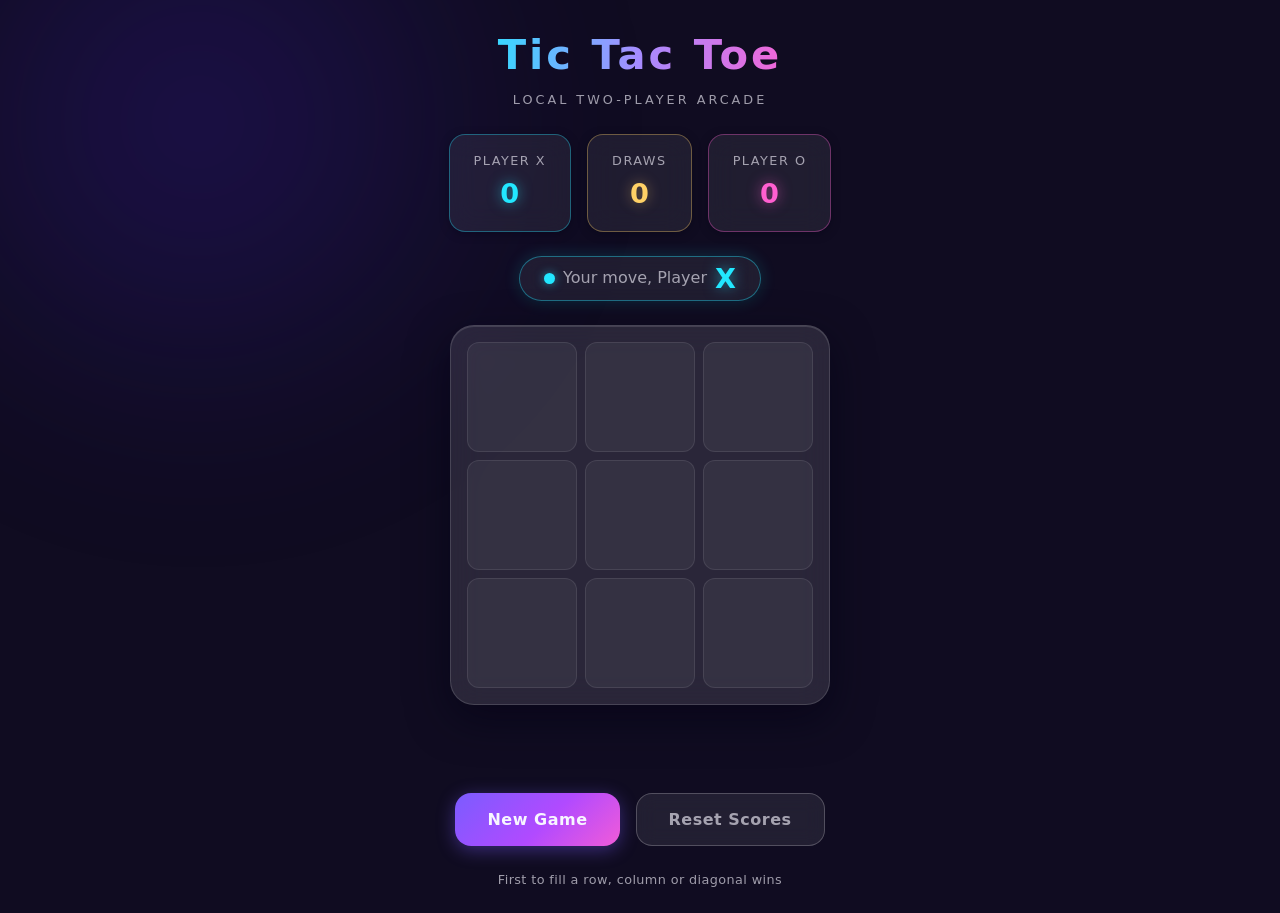
<file: index.html>
<!DOCTYPE html>
<html lang="en">
<head>
  <meta charset="UTF-8">
  <meta name="viewport" content="width=device-width, initial-scale=1.0">
  <meta name="description" content="A colorful, animated two-player Tic Tac Toe game.">
  <title>Tic Tac Toe</title>
  <link rel="icon" href="data:image/svg+xml,%3Csvg xmlns='http://www.w3.org/2000/svg' viewBox='0 0 32 32'%3E%3Crect width='32' height='32' rx='7' fill='%23161344'/%3E%3Cpath d='M8 8l16 16M24 8L8 24' stroke='%2300d4ff' stroke-width='3.5' stroke-linecap='round'/%3E%3Ccircle cx='16' cy='16' r='5.5' fill='none' stroke='%23ff6bd5' stroke-width='3'/%3E%3C/svg%3E">
  <link rel="stylesheet" href="css/style.css">
  <link rel="stylesheet" href="css/animations.css">
  <link rel="stylesheet" href="css/board.css">
</head>
<body>
  <div class="app">
    <div class="bg-aurora" aria-hidden="true"></div>
    <div class="bg-aurora" aria-hidden="true"></div>

    <header class="header">
      <h1 class="title">Tic&nbsp;Tac&nbsp;Toe</h1>
      <p class="subtitle">Local two-player arcade</p>
      <div class="scoreboard">
        <div class="score-card score-x">
          <span class="score-label">Player X</span>
          <span class="score-value" id="score-x">0</span>
        </div>
        <div class="score-card score-draw">
          <span class="score-label">Draws</span>
          <span class="score-value" id="score-draw">0</span>
        </div>
        <div class="score-card score-o">
          <span class="score-label">Player O</span>
          <span class="score-value" id="score-o">0</span>
        </div>
      </div>
    </header>

    <main class="main">
      <div class="turn-indicator" id="turn-indicator">
        <span class="turn-dot" aria-hidden="true"></span>
        <span class="turn-text" id="turn-text">Your move, Player</span>
        <span class="turn-player player-x" id="turn-player">X</span>
      </div>

      <div class="board-container" id="board-container">
        <div class="board" id="board" aria-label="Tic tac toe board">
          <button type="button" class="cell" data-index="0" aria-label="Row 1, Column 1, empty"></button>
          <button type="button" class="cell" data-index="1" aria-label="Row 1, Column 2, empty"></button>
          <button type="button" class="cell" data-index="2" aria-label="Row 1, Column 3, empty"></button>
          <button type="button" class="cell" data-index="3" aria-label="Row 2, Column 1, empty"></button>
          <button type="button" class="cell" data-index="4" aria-label="Row 2, Column 2, empty"></button>
          <button type="button" class="cell" data-index="5" aria-label="Row 2, Column 3, empty"></button>
          <button type="button" class="cell" data-index="6" aria-label="Row 3, Column 1, empty"></button>
          <button type="button" class="cell" data-index="7" aria-label="Row 3, Column 2, empty"></button>
          <button type="button" class="cell" data-index="8" aria-label="Row 3, Column 3, empty"></button>
          <svg class="win-line" id="win-line" viewBox="0 0 100 100" aria-hidden="true"></svg>
        </div>
      </div>

      <div class="message-area" id="message-area" role="status" aria-live="polite">
        <p class="game-message" id="game-message"></p>
      </div>

      <div class="controls">
        <button type="button" class="btn btn-restart" id="btn-restart">
          <span class="btn-text">New Game</span>
        </button>
        <button type="button" class="btn btn-reset-scores" id="btn-reset-scores">
          <span class="btn-text" id="btn-reset-scores-text">Reset Scores</span>
        </button>
      </div>
    </main>

    <footer class="footer">
      <p>First to fill a row, column or diagonal wins</p>
    </footer>

    <div class="celebration-container" id="celebration-container" aria-hidden="true"></div>
  </div>

  <script src="js/game.js"></script>
  <script src="js/animations.js"></script>
  <script src="js/ui.js"></script>
  <script src="js/app.js"></script>
</body>
</html>
</file>
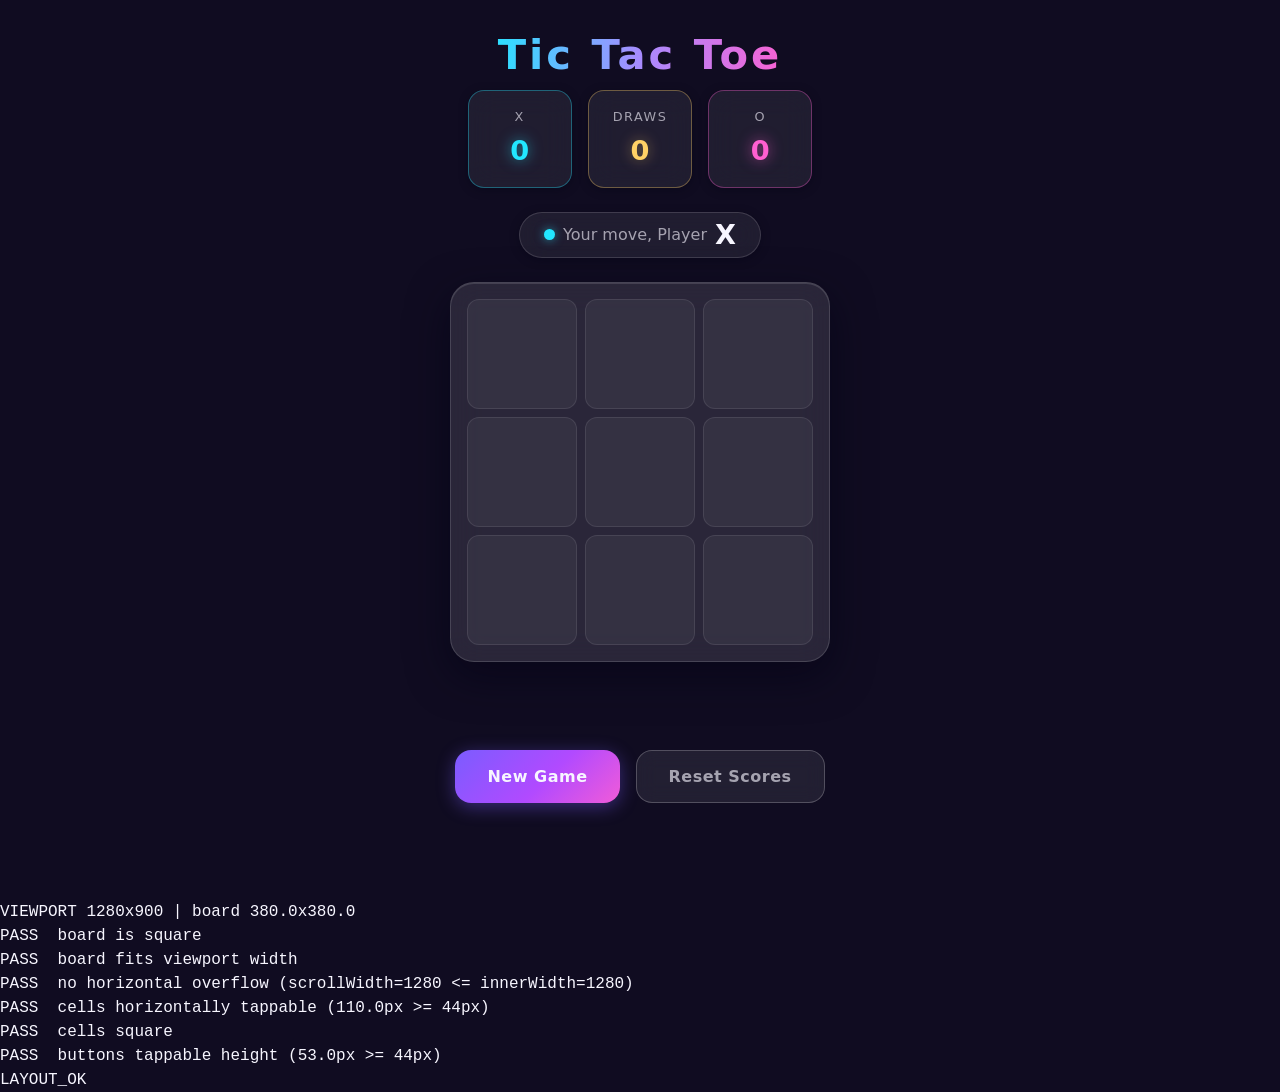
<file: test/responsive.html>
<!DOCTYPE html>
<html lang="en">
<head>
  <meta charset="UTF-8">
  <meta name="viewport" content="width=device-width, initial-scale=1.0">
  <title>Responsive Layout Test</title>
  <link rel="stylesheet" href="../css/style.css">
  <link rel="stylesheet" href="../css/animations.css">
  <link rel="stylesheet" href="../css/board.css">
  <style>
    body { margin: 0; }
    .bg-aurora { display: none; }
    .entering { animation: none !important; } /* measure final layout, not entrance transforms */
  </style>
</head>
<body>
  <div class="app">
    <header class="header">
      <h1 class="title">Tic Tac Toe</h1>
      <div class="scoreboard">
        <div class="score-card score-x"><span class="score-label">X</span><span class="score-value" id="score-x">0</span></div>
        <div class="score-card score-draw"><span class="score-label">Draws</span><span class="score-value" id="score-draw">0</span></div>
        <div class="score-card score-o"><span class="score-label">O</span><span class="score-value" id="score-o">0</span></div>
      </div>
    </header>
    <main class="main">
      <div class="turn-indicator" id="turn-indicator">
        <span class="turn-dot"></span>
        <span class="turn-text">Your move, Player</span>
        <span class="turn-player">X</span>
      </div>
      <div class="board-container" id="board-container">
        <div class="board entering" id="board">
          <button type="button" class="cell" data-index="0"></button>
          <button type="button" class="cell" data-index="1"></button>
          <button type="button" class="cell" data-index="2"></button>
          <button type="button" class="cell" data-index="3"></button>
          <button type="button" class="cell" data-index="4"></button>
          <button type="button" class="cell" data-index="5"></button>
          <button type="button" class="cell" data-index="6"></button>
          <button type="button" class="cell" data-index="7"></button>
          <button type="button" class="cell" data-index="8"></button>
          <svg class="win-line" id="win-line" viewBox="0 0 100 100"></svg>
        </div>
      </div>
      <div class="message-area" id="message-area"><p class="game-message"></p></div>
      <div class="controls">
        <button type="button" class="btn btn-restart" id="btn-restart"><span>New Game</span></button>
        <button type="button" class="btn btn-reset-scores" id="btn-reset-scores"><span class="btn-text">Reset Scores</span></button>
      </div>
    </main>
  </div>

<script>
  var results = [];
  var failures = 0;

  function check(ok, name) {
    results.push((ok ? 'PASS' : 'FAIL') + '  ' + name);
    if (!ok) failures++;
  }

  var vw = window.innerWidth;
  var board = document.getElementById('board');
  var bw = board.offsetWidth, bh = board.offsetHeight;

  results.push('VIEWPORT ' + vw + 'x' + window.innerHeight + ' | board ' + bw.toFixed(1) + 'x' + bh.toFixed(1));

  check(Math.abs(bw - bh) < 2, 'board is square');
  check(bw <= vw, 'board fits viewport width');
  check(document.documentElement.scrollWidth <= vw + 1,
    'no horizontal overflow (scrollWidth=' + document.documentElement.scrollWidth +
    ' <= innerWidth=' + vw + ')');

  var cells = document.querySelectorAll('.cell');
  var cellW = cells[0].getBoundingClientRect().width;
  check(cellW >= 44, 'cells horizontally tappable (' + cellW.toFixed(1) + 'px >= 44px)');
  check(cells[0].getBoundingClientRect().height.toFixed(1) - cellW.toFixed(1) < 2, 'cells square');

  var btn = document.getElementById('btn-restart');
  var btnH = btn.getBoundingClientRect().height;
  check(btnH >= 44, 'buttons tappable height (' + btnH.toFixed(1) + 'px >= 44px)');

  results.push(failures === 0 ? 'LAYOUT_OK' : failures + ' LAYOUT CHECKS FAILED');
  var pre = document.createElement('pre');
  pre.id = 'layout-report';
  pre.textContent = results.join('\n');
  document.body.appendChild(pre);
  document.title = failures === 0 ? 'LAYOUT_OK' : 'LAYOUT_FAILED';
</script>
</body>
</html>
</file>
<file: css/style.css>
/* ============================================
   STYLE.CSS - Layout, Colors, Typography
   ============================================ */

:root {
  /* Background */
  --bg-base: #100c21;
  --bg-gradient: radial-gradient(circle at 20% 10%, #2b1a5e 0%, transparent 45%),
                 radial-gradient(circle at 85% 20%, #4a1268 0%, transparent 40%),
                 radial-gradient(circle at 50% 90%, #0d2f5f 0%, transparent 45%),
                 linear-gradient(160deg, #100c21 0%, #1a1140 55%, #160d33 100%);

  /* Primary palette */
  --color-x: #22e7ff;
  --color-x-glow: rgba(34, 231, 255, 0.55);
  --color-x-soft: rgba(34, 231, 255, 0.12);
  --color-x-gradient: linear-gradient(135deg, #22e7ff, #3d7bff);

  --color-o: #ff5fd0;
  --color-o-glow: rgba(255, 95, 208, 0.55);
  --color-o-soft: rgba(255, 95, 208, 0.12);
  --color-o-gradient: linear-gradient(135deg, #ff5fd0, #b14aff);

  /* UI colors */
  --color-surface: rgba(255, 255, 255, 0.07);
  --color-surface-strong: rgba(255, 255, 255, 0.11);
  --color-border: rgba(255, 255, 255, 0.14);
  --color-text: #f7f6ff;
  --color-text-muted: rgba(247, 246, 255, 0.62);

  /* Accent colors */
  --color-accent-green: #3dffab;
  --color-accent-yellow: #ffd166;
  --color-accent-purple: #a78bff;
  --color-accent-orange: #ff9e5e;

  /* Button gradients */
  --btn-gradient: linear-gradient(135deg, #7b5cff 0%, #b14aff 55%, #ff5fd0 110%);
  --btn-gradient-hover: linear-gradient(135deg, #8d73ff 0%, #bf5dff 55%, #ff6fdc 110%);

  /* Ghost button */
  --btn-ghost-bg: rgba(255, 255, 255, 0.08);
  --btn-ghost-border: rgba(255, 255, 255, 0.22);

  /* Danger (reset-scores confirm state) */
  --color-danger: #ff5e6c;
  --color-danger-glow: rgba(255, 94, 108, 0.45);

  /* Shadows */
  --shadow-sm: 0 2px 10px rgba(4, 2, 20, 0.35);
  --shadow-md: 0 6px 20px rgba(4, 2, 20, 0.45);
  --shadow-lg: 0 14px 42px rgba(4, 2, 20, 0.55);
  --shadow-glow-x: 0 0 18px var(--color-x-glow);
  --shadow-glow-o: 0 0 18px var(--color-o-glow);

  /* Spacing */
  --space-xs: 4px;
  --space-sm: 8px;
  --space-md: 16px;
  --space-lg: 24px;
  --space-xl: 32px;
  --space-xxl: 48px;

  /* Border radius */
  --radius-sm: 8px;
  --radius-md: 12px;
  --radius-lg: 16px;
  --radius-xl: 24px;
  --radius-round: 50%;

  /* Typography */
  --font-family: 'Segoe UI', 'Inter', system-ui, -apple-system, sans-serif;
  --font-size-sm: 0.8rem;
  --font-size-md: 1rem;
  --font-size-lg: 1.2rem;
  --font-size-xl: 1.7rem;
  --font-size-xxl: 2.6rem;
  --font-weight-normal: 400;
  --font-weight-medium: 600;
  --font-weight-bold: 800;

  /* Transitions */
  --transition-fast: 150ms ease;
  --transition-normal: 250ms ease;
  --transition-slow: 400ms ease;
}

/* ============================================
   RESET & BASE
   ============================================ */

*,
*::before,
*::after {
  margin: 0;
  padding: 0;
  box-sizing: border-box;
}

html {
  font-size: 16px;
  -webkit-font-smoothing: antialiased;
  -moz-osx-font-smoothing: grayscale;
  height: 100%;
}

body {
  font-family: var(--font-family);
  font-weight: var(--font-weight-normal);
  color: var(--color-text);
  background: var(--bg-base);
  min-height: 100%;
  overflow-x: hidden;
  line-height: 1.5;
}

/* ============================================
   ANIMATED AURORA BACKGROUND
   ============================================ */

.bg-aurora {
  position: fixed;
  width: 55vmax;
  height: 55vmax;
  border-radius: 50%;
  filter: blur(90px);
  opacity: 0.35;
  pointer-events: none;
  z-index: -1;
}

.bg-aurora:first-of-type {
  top: -18vmax;
  left: -12vmax;
  background: radial-gradient(circle, rgba(64, 32, 190, 0.85) 0%, transparent 70%);
  animation: bgDriftA 26s ease-in-out infinite alternate;
}

.bg-aurora:last-of-type {
  bottom: -20vmax;
  right: -14vmax;
  background: radial-gradient(circle, rgba(177, 74, 255, 0.6) 0%, transparent 70%);
  animation: bgDriftB 32s ease-in-out infinite alternate;
}

/* ============================================
   APP LAYOUT
   ============================================ */

.app {
  display: flex;
  flex-direction: column;
  align-items: center;
  min-height: 100vh;
  padding: var(--space-lg) var(--space-md);
}

.main {
  width: 100%;
  display: flex;
  flex-direction: column;
  align-items: center;
}

/* ============================================
   HEADER
   ============================================ */

.header {
  text-align: center;
  margin-bottom: var(--space-lg);
  animation: fadeInDown 0.55s ease-out;
}

.title {
  font-size: clamp(2.1rem, 6vw, var(--font-size-xxl));
  font-weight: var(--font-weight-bold);
  background: linear-gradient(92deg, var(--color-x) 5%, var(--color-accent-purple) 50%, var(--color-o) 95%);
  -webkit-background-clip: text;
  -webkit-text-fill-color: transparent;
  background-clip: text;
  margin-bottom: var(--space-xs);
  letter-spacing: 3px;
}

.subtitle {
  font-size: var(--font-size-sm);
  color: var(--color-text-muted);
  letter-spacing: 3px;
  text-transform: uppercase;
  margin-bottom: var(--space-lg);
}

/* ============================================
   SCOREBOARD
   ============================================ */

.scoreboard {
  display: flex;
  gap: var(--space-md);
  justify-content: center;
  flex-wrap: wrap;
}

.score-card {
  background: var(--color-surface);
  border: 1px solid var(--color-border);
  border-radius: var(--radius-lg);
  padding: var(--space-md) var(--space-lg);
  min-width: 104px;
  text-align: center;
  backdrop-filter: blur(14px);
  box-shadow: var(--shadow-sm);
  transition: transform var(--transition-normal), box-shadow var(--transition-normal),
              border-color var(--transition-normal);
}

.score-card:hover {
  transform: translateY(-2px);
  box-shadow: var(--shadow-md);
}

.score-card.score-bump {
  animation: scoreBump 0.45s ease-out;
}

.score-x {
  border-color: rgba(34, 231, 255, 0.35);
}

.score-x:hover {
  box-shadow: var(--shadow-glow-x);
}

.score-o {
  border-color: rgba(255, 95, 208, 0.35);
}

.score-o:hover {
  box-shadow: var(--shadow-glow-o);
}

.score-draw {
  border-color: rgba(255, 209, 102, 0.35);
}

.score-label {
  display: block;
  font-size: var(--font-size-sm);
  color: var(--color-text-muted);
  margin-bottom: var(--space-xs);
  text-transform: uppercase;
  letter-spacing: 1.5px;
}

.score-value {
  display: block;
  font-size: var(--font-size-xl);
  font-weight: var(--font-weight-bold);
  font-variant-numeric: tabular-nums;
}

.score-x .score-value {
  color: var(--color-x);
  text-shadow: 0 0 14px var(--color-x-glow);
}

.score-o .score-value {
  color: var(--color-o);
  text-shadow: 0 0 14px var(--color-o-glow);
}

.score-draw .score-value {
  color: var(--color-accent-yellow);
  text-shadow: 0 0 14px rgba(255, 209, 102, 0.4);
}

/* ============================================
   TURN INDICATOR
   ============================================ */

.turn-indicator {
  display: inline-flex;
  align-items: center;
  gap: var(--space-sm);
  background: var(--color-surface);
  border: 1px solid var(--color-border);
  border-radius: 999px;
  padding: var(--space-sm) var(--space-lg);
  margin-bottom: var(--space-lg);
  backdrop-filter: blur(14px);
  box-shadow: var(--shadow-sm);
  animation: fadeInUp 0.5s ease-out 0.15s both;
  transition: border-color var(--transition-normal), box-shadow var(--transition-normal);
}

.turn-indicator.is-x {
  border-color: rgba(34, 231, 255, 0.4);
  box-shadow: 0 0 16px rgba(34, 231, 255, 0.18), var(--shadow-sm);
}

.turn-indicator.is-o {
  border-color: rgba(255, 95, 208, 0.4);
  box-shadow: 0 0 16px rgba(255, 95, 208, 0.18), var(--shadow-sm);
}

.turn-dot {
  width: 11px;
  height: 11px;
  border-radius: var(--radius-round);
  background: var(--color-x);
  box-shadow: 0 0 10px var(--color-x-glow);
  animation: turnDotPulse 1.4s ease-in-out infinite;
  transition: background var(--transition-normal), box-shadow var(--transition-normal);
}

.turn-indicator.is-o .turn-dot {
  background: var(--color-o);
  box-shadow: 0 0 10px var(--color-o-glow);
}

.turn-text {
  font-size: var(--font-size-md);
  color: var(--color-text-muted);
}

.turn-player {
  font-size: var(--font-size-xl);
  font-weight: var(--font-weight-bold);
  line-height: 1;
}

.turn-player.player-x {
  color: var(--color-x);
  text-shadow: 0 0 14px var(--color-x-glow);
}

.turn-player.player-o {
  color: var(--color-o);
  text-shadow: 0 0 14px var(--color-o-glow);
}

/* ============================================
   MESSAGE AREA
   ============================================ */

.message-area {
  min-height: 64px;
  display: flex;
  align-items: center;
  justify-content: center;
  margin-bottom: var(--space-md);
}

.game-message {
  font-size: var(--font-size-lg);
  font-weight: var(--font-weight-medium);
  text-align: center;
  padding: var(--space-xs) var(--space-md);
  border: 1px solid transparent;
  border-radius: var(--radius-lg);
  opacity: 0;
  transform: translateY(6px) scale(0.96);
  transition: opacity var(--transition-normal), transform var(--transition-normal);
}

.game-message.visible {
  opacity: 1;
  transform: translateY(0) scale(1);
}

.game-message.winner-x {
  color: var(--color-x);
  text-shadow: 0 0 18px var(--color-x-glow);
  background: var(--color-x-soft);
  border-color: rgba(34, 231, 255, 0.3);
}

.game-message.winner-o {
  color: var(--color-o);
  text-shadow: 0 0 18px var(--color-o-glow);
  background: var(--color-o-soft);
  border-color: rgba(255, 95, 208, 0.3);
}

.game-message.draw {
  color: var(--color-accent-yellow);
  text-shadow: 0 0 18px rgba(255, 209, 102, 0.4);
  background: rgba(255, 209, 102, 0.1);
  border-color: rgba(255, 209, 102, 0.3);
}

/* ============================================
   BUTTONS
   ============================================ */

.controls {
  display: flex;
  gap: var(--space-md);
  flex-wrap: wrap;
  justify-content: center;
}

.btn {
  position: relative;
  border: none;
  border-radius: var(--radius-lg);
  padding: var(--space-md) var(--space-xl);
  font-family: var(--font-family);
  font-size: var(--font-size-md);
  font-weight: var(--font-weight-medium);
  letter-spacing: 0.5px;
  cursor: pointer;
  overflow: hidden;
  transition: transform var(--transition-fast),
              box-shadow var(--transition-normal),
              background var(--transition-normal),
              border-color var(--transition-normal),
              color var(--transition-normal);
}

.btn::after {
  content: '';
  position: absolute;
  top: 50%;
  left: 50%;
  width: 0;
  height: 0;
  background: rgba(255, 255, 255, 0.25);
  border-radius: var(--radius-round);
  transform: translate(-50%, -50%);
  transition: width 0.45s ease, height 0.45s ease;
}

.btn:active::after {
  width: 220px;
  height: 220px;
}

.btn:focus-visible {
  outline: 3px solid var(--color-accent-purple);
  outline-offset: 3px;
}

.btn-restart {
  background: var(--btn-gradient);
  color: var(--color-text);
  box-shadow: 0 4px 18px rgba(123, 92, 255, 0.4);
  animation: fadeInUp 0.5s ease-out 0.3s both;
}

.btn-restart:hover {
  background: var(--btn-gradient-hover);
  transform: translateY(-2px);
  box-shadow: 0 8px 26px rgba(177, 74, 255, 0.5);
}

.btn-restart:active {
  transform: translateY(0);
  box-shadow: var(--shadow-sm);
}

.btn-reset-scores {
  background: var(--btn-ghost-bg);
  color: var(--color-text-muted);
  border: 1px solid var(--btn-ghost-border);
  backdrop-filter: blur(10px);
  animation: fadeInUp 0.5s ease-out 0.4s both;
}

.btn-reset-scores:hover {
  background: rgba(255, 255, 255, 0.14);
  color: var(--color-text);
  transform: translateY(-2px);
}

.btn-reset-scores:active {
  transform: translateY(0);
}

/* Armed confirm state (two-step reset) */
.btn-reset-scores.confirming {
  background: rgba(255, 94, 108, 0.16);
  border-color: var(--color-danger);
  color: var(--color-danger);
  box-shadow: 0 0 16px var(--color-danger-glow);
  animation: confirmArmed 0.3s ease-out;
}

.btn-reset-scores.confirming:hover {
  background: rgba(255, 94, 108, 0.26);
  color: #fff;
}

/* ============================================
   FOOTER
   ============================================ */

.footer {
  margin-top: var(--space-lg);
  color: var(--color-text-muted);
  font-size: var(--font-size-sm);
  letter-spacing: 0.4px;
  text-align: center;
  animation: fadeInUp 0.5s ease-out 0.5s both;
}

/* ============================================
   CELEBRATION CONTAINER
   ============================================ */

.celebration-container {
  position: fixed;
  inset: 0;
  pointer-events: none;
  z-index: 100;
  overflow: hidden;
}

/* ============================================
   CONFETTI PARTICLE
   ============================================ */

.confetti {
  position: absolute;
  width: 10px;
  height: 10px;
  border-radius: 2px;
  animation-name: confettiFall;
  animation-timing-function: linear;
  animation-fill-mode: forwards;
}

/* ============================================
   RESPONSIVE
   ============================================ */

@media (max-width: 600px) {
  .app {
    padding: var(--space-md) var(--space-sm);
  }

  .scoreboard {
    gap: var(--space-sm);
  }

  .score-card {
    padding: var(--space-sm) var(--space-md);
    min-width: 88px;
  }

  .score-value {
    font-size: var(--font-size-lg);
  }

  .turn-indicator {
    padding: var(--space-xs) var(--space-md);
  }

  .turn-player {
    font-size: var(--font-size-lg);
  }

  .message-area {
    min-height: 56px;
  }

  .controls {
    width: 100%;
    max-width: 380px;
  }

  .btn {
    flex: 1 1 auto;
    min-height: 48px;
  }

  .footer {
    margin-top: var(--space-md);
  }
}
</file>
<file: css/animations.css>
/* ============================================
   ANIMATIONS.CSS - Keyframes & Animation Classes
   ============================================ */

/* ============================================
   ENTRANCE ANIMATIONS
   ============================================ */

@keyframes fadeInDown {
  from {
    opacity: 0;
    transform: translateY(-18px);
  }
  to {
    opacity: 1;
    transform: translateY(0);
  }
}

@keyframes fadeInUp {
  from {
    opacity: 0;
    transform: translateY(18px);
  }
  to {
    opacity: 1;
    transform: translateY(0);
  }
}

/* ============================================
   BACKGROUND AURORA
   ============================================ */

@keyframes bgDriftA {
  from { transform: translate(0, 0) scale(1); }
  to { transform: translate(9vmax, 6vmax) scale(1.12); }
}

@keyframes bgDriftB {
  from { transform: translate(0, 0) scale(1.1); }
  to { transform: translate(-8vmax, -7vmax) scale(0.96); }
}

/* ============================================
   BOARD ANIMATIONS
   ============================================ */

@keyframes boardAppear {
  from {
    opacity: 0;
    transform: scale(0.92) rotateX(6deg);
  }
  to {
    opacity: 1;
    transform: scale(1) rotateX(0deg);
  }
}

@keyframes cellAppear {
  from {
    opacity: 0;
    transform: scale(0.6);
  }
  to {
    opacity: 1;
    transform: scale(1);
  }
}

/* ============================================
   CELL INTERACTION ANIMATIONS
   ============================================ */

@keyframes cellPress {
  0% { transform: scale(1); }
  45% { transform: scale(0.9); }
  100% { transform: scale(1); }
}

/* ============================================
   MARK ANIMATIONS
   ============================================ */

@keyframes xAppear {
  0% {
    opacity: 0;
    transform: scale(0.2) rotate(-135deg);
  }
  65% {
    opacity: 1;
    transform: scale(1.12) rotate(8deg);
  }
  100% {
    opacity: 1;
    transform: scale(1) rotate(0deg);
  }
}

@keyframes oAppear {
  0% {
    opacity: 0;
    transform: scale(0.2) rotate(90deg);
  }
  65% {
    opacity: 1;
    transform: scale(1.12) rotate(-8deg);
  }
  100% {
    opacity: 1;
    transform: scale(1) rotate(0deg);
  }
}

/* Winning-mark pulse */
@keyframes winPulse {
  0%, 100% {
    transform: scale(1);
    filter: brightness(1);
  }
  50% {
    transform: scale(1.1);
    filter: brightness(1.35);
  }
}

/* ============================================
   WIN EFFECTS
   ============================================ */

@keyframes winCellHighlight {
  0%, 100% {
    transform: scale(1);
  }
  50% {
    transform: scale(1.08);
  }
}

/* Stroke drawn across winning cells */
@keyframes winStroke {
  from { stroke-dashoffset: var(--win-dash, 145); }
  to { stroke-dashoffset: 0; }
}

/* ============================================
   TURN INDICATOR ANIMATIONS
   ============================================ */

@keyframes turnDotPulse {
  0%, 100% {
    transform: scale(1);
    opacity: 1;
  }
  50% {
    transform: scale(0.72);
    opacity: 0.65;
  }
}

/* ============================================
   SCORE ANIMATION
   ============================================ */

@keyframes scoreBump {
  0% { transform: scale(1); }
  35% { transform: scale(1.18); }
  100% { transform: scale(1); }
}

/* ============================================
   DRAW ANIMATION
   ============================================ */

@keyframes drawShake {
  0%, 100% { transform: translateX(0); }
  20% { transform: translateX(-5px); }
  40% { transform: translateX(5px); }
  60% { transform: translateX(-4px); }
  80% { transform: translateX(4px); }
}

/* ============================================
   CONFETTI ANIMATION
   ============================================ */

@keyframes confettiFall {
  0% {
    transform: translate3d(0, -12vh, 0) rotate(0deg);
    opacity: 1;
  }
  85% { opacity: 1; }
  100% {
    transform: translate3d(var(--drift, 0), 112vh, 0) rotate(760deg);
    opacity: 0;
  }
}

/* ============================================
   RESTART ANIMATIONS
   ============================================ */

@keyframes resetScale {
  0% { transform: scale(1); opacity: 1; }
  50% { transform: scale(0.94); opacity: 0.55; }
  100% { transform: scale(1); opacity: 1; }
}

/* ============================================
   BUTTON CONFIRM STATE
   ============================================ */

@keyframes confirmArmed {
  0% { transform: scale(1); }
  50% { transform: scale(1.06); }
  100% { transform: scale(1); }
}

/* ============================================
   UTILITY CLASSES
   ============================================ */

.animate-cell-press {
  animation: cellPress 0.18s ease-out;
}

.animate-x {
  animation: xAppear 0.38s cubic-bezier(0.3, 1.4, 0.55, 1) forwards;
}

.animate-o {
  animation: oAppear 0.38s cubic-bezier(0.3, 1.4, 0.55, 1) forwards;
}

.animate-win-pulse {
  animation: winPulse 0.7s ease-in-out infinite;
}

/* ============================================
   REDUCED MOTION (accessibility)
   ============================================ */

@media (prefers-reduced-motion: reduce) {
  *,
  *::before,
  *::after {
    animation-duration: 0.01ms !important;
    animation-iteration-count: 1 !important;
    transition-duration: 0.01ms !important;
  }

  .bg-aurora {
    animation: none !important;
  }

  .turn-dot {
    animation: none !important;
  }

  .animate-win-pulse {
    animation: none !important;
  }

  .cell-win {
    animation: none !important;
  }
}
</file>
<file: css/board.css>
/* ============================================
   BOARD.CSS - Board, Cells, Marks, Win Effects
   ============================================ */

/* ============================================
   BOARD CONTAINER
   ============================================ */

.board-container {
  perspective: 1000px;
  margin-bottom: var(--space-sm);
}

/* ============================================
   BOARD
   ============================================ */

.board {
  display: grid;
  grid-template-columns: repeat(3, 1fr);
  grid-template-rows: repeat(3, 1fr);
  gap: var(--space-sm);
  width: min(380px, calc(100vw - 40px));
  aspect-ratio: 1 / 1;
  position: relative;
  background: var(--color-surface-strong);
  border: 1px solid var(--color-border);
  border-radius: var(--radius-xl);
  padding: var(--space-md);
  backdrop-filter: blur(16px);
  box-shadow: var(--shadow-lg),
              inset 0 1px 0 rgba(255, 255, 255, 0.12);
}

/* Entrance & restart animations (JS-controlled) */
.board.entering {
  animation: boardAppear 0.6s ease-out both;
}

.board.restarting {
  animation: resetScale 0.35s ease-out;
}

/* Staggered cell entrance (JS-controlled) */
.board.cells-enter .cell {
  animation: cellAppear 0.4s ease-out both;
}

.board.cells-enter .cell:nth-child(1) { animation-delay: 0.02s; }
.board.cells-enter .cell:nth-child(2) { animation-delay: 0.07s; }
.board.cells-enter .cell:nth-child(3) { animation-delay: 0.12s; }
.board.cells-enter .cell:nth-child(4) { animation-delay: 0.17s; }
.board.cells-enter .cell:nth-child(5) { animation-delay: 0.22s; }
.board.cells-enter .cell:nth-child(6) { animation-delay: 0.27s; }
.board.cells-enter .cell:nth-child(7) { animation-delay: 0.32s; }
.board.cells-enter .cell:nth-child(8) { animation-delay: 0.37s; }
.board.cells-enter .cell:nth-child(9) { animation-delay: 0.42s; }

/* ============================================
   CELL (button element)
   ============================================ */

.cell {
  appearance: none;
  -webkit-appearance: none;
  position: relative;
  display: flex;
  align-items: center;
  justify-content: center;
  background: rgba(255, 255, 255, 0.05);
  border: 1px solid rgba(255, 255, 255, 0.09);
  border-radius: var(--radius-md);
  cursor: pointer;
  padding: 0;
  font: inherit;
  color: inherit;
  touch-action: manipulation;
  transition: background var(--transition-fast),
              border-color var(--transition-fast),
              box-shadow var(--transition-fast),
              transform var(--transition-fast);
  -webkit-tap-highlight-color: transparent;
  user-select: none;
}

.cell:hover:not(.cell-taken):not(.is-disabled) {
  background: rgba(255, 255, 255, 0.13);
  border-color: rgba(255, 255, 255, 0.22);
  transform: scale(1.04);
}

.cell:active:not(.cell-taken):not(.is-disabled) {
  transform: scale(0.95);
}

.cell:focus-visible {
  outline: 3px solid var(--color-accent-purple);
  outline-offset: 2px;
}

/* Cell states */
.cell.cell-taken {
  cursor: default;
}

.cell.is-disabled {
  cursor: default;
}

.cell.is-disabled:not(.cell-taken) {
  background: rgba(255, 255, 255, 0.03);
}

/* ============================================
   WIN HIGHLIGHT
   ============================================ */

.cell-win {
  animation: winCellHighlight 0.7s ease-in-out infinite;
}

.cell-win-x {
  border-color: var(--color-x);
  background: var(--color-x-soft);
  box-shadow: 0 0 16px var(--color-x-glow),
              inset 0 0 16px rgba(34, 231, 255, 0.12);
}

.cell-win-o {
  border-color: var(--color-o);
  background: var(--color-o-soft);
  box-shadow: 0 0 16px var(--color-o-glow),
              inset 0 0 16px rgba(255, 95, 208, 0.12);
}

/* Dim losing cells */
.board.win-state .cell:not(.cell-win) {
  opacity: 0.38;
  transition: opacity 0.4s ease;
}

/* ============================================
   WINNING LINE STROKE
   ============================================ */

.win-line {
  position: absolute;
  inset: 0;
  width: 100%;
  height: 100%;
  pointer-events: none;
  opacity: 0;
}

.win-line.active {
  opacity: 1;
}

.win-line line {
  stroke: var(--color-x);
  stroke-width: 6;
  stroke-linecap: round;
  fill: none;
  filter: drop-shadow(0 0 8px var(--color-x-glow));
}

.win-line.o line {
  stroke: var(--color-o);
  filter: drop-shadow(0 0 8px var(--color-o-glow));
}

.win-line.drawing line {
  animation: winStroke 0.55s ease-out 0.25s forwards;
}

/* ============================================
   MARKS
   ============================================ */

.mark-x,
.mark-o {
  width: 62%;
  height: 62%;
  display: block;
  pointer-events: none;
}

.mark-x line {
  stroke: var(--color-x);
  stroke-width: 9;
  stroke-linecap: round;
  filter: drop-shadow(0 0 7px var(--color-x-glow));
}

.mark-o circle {
  stroke: var(--color-o);
  stroke-width: 8;
  fill: none;
  stroke-linecap: round;
  filter: drop-shadow(0 0 7px var(--color-o-glow));
}

/* Winning marks glow brighter */
.cell-win .mark-x line,
.cell-win .mark-o circle {
  filter: drop-shadow(0 0 12px var(--color-x-glow)) brightness(1.25);
}

.cell-win .mark-o circle {
  filter: drop-shadow(0 0 12px var(--color-o-glow)) brightness(1.25);
}

/* ============================================
   DRAW STATE
   ============================================ */

.board.draw-state .cell {
  animation: drawShake 0.4s ease-out;
}

/* ============================================
   RESPONSIVE ADJUSTMENTS
   ============================================ */

@media (max-width: 400px) {
  .board {
    width: calc(100vw - 32px);
    gap: 6px;
    padding: var(--space-sm);
  }
}
</file>
